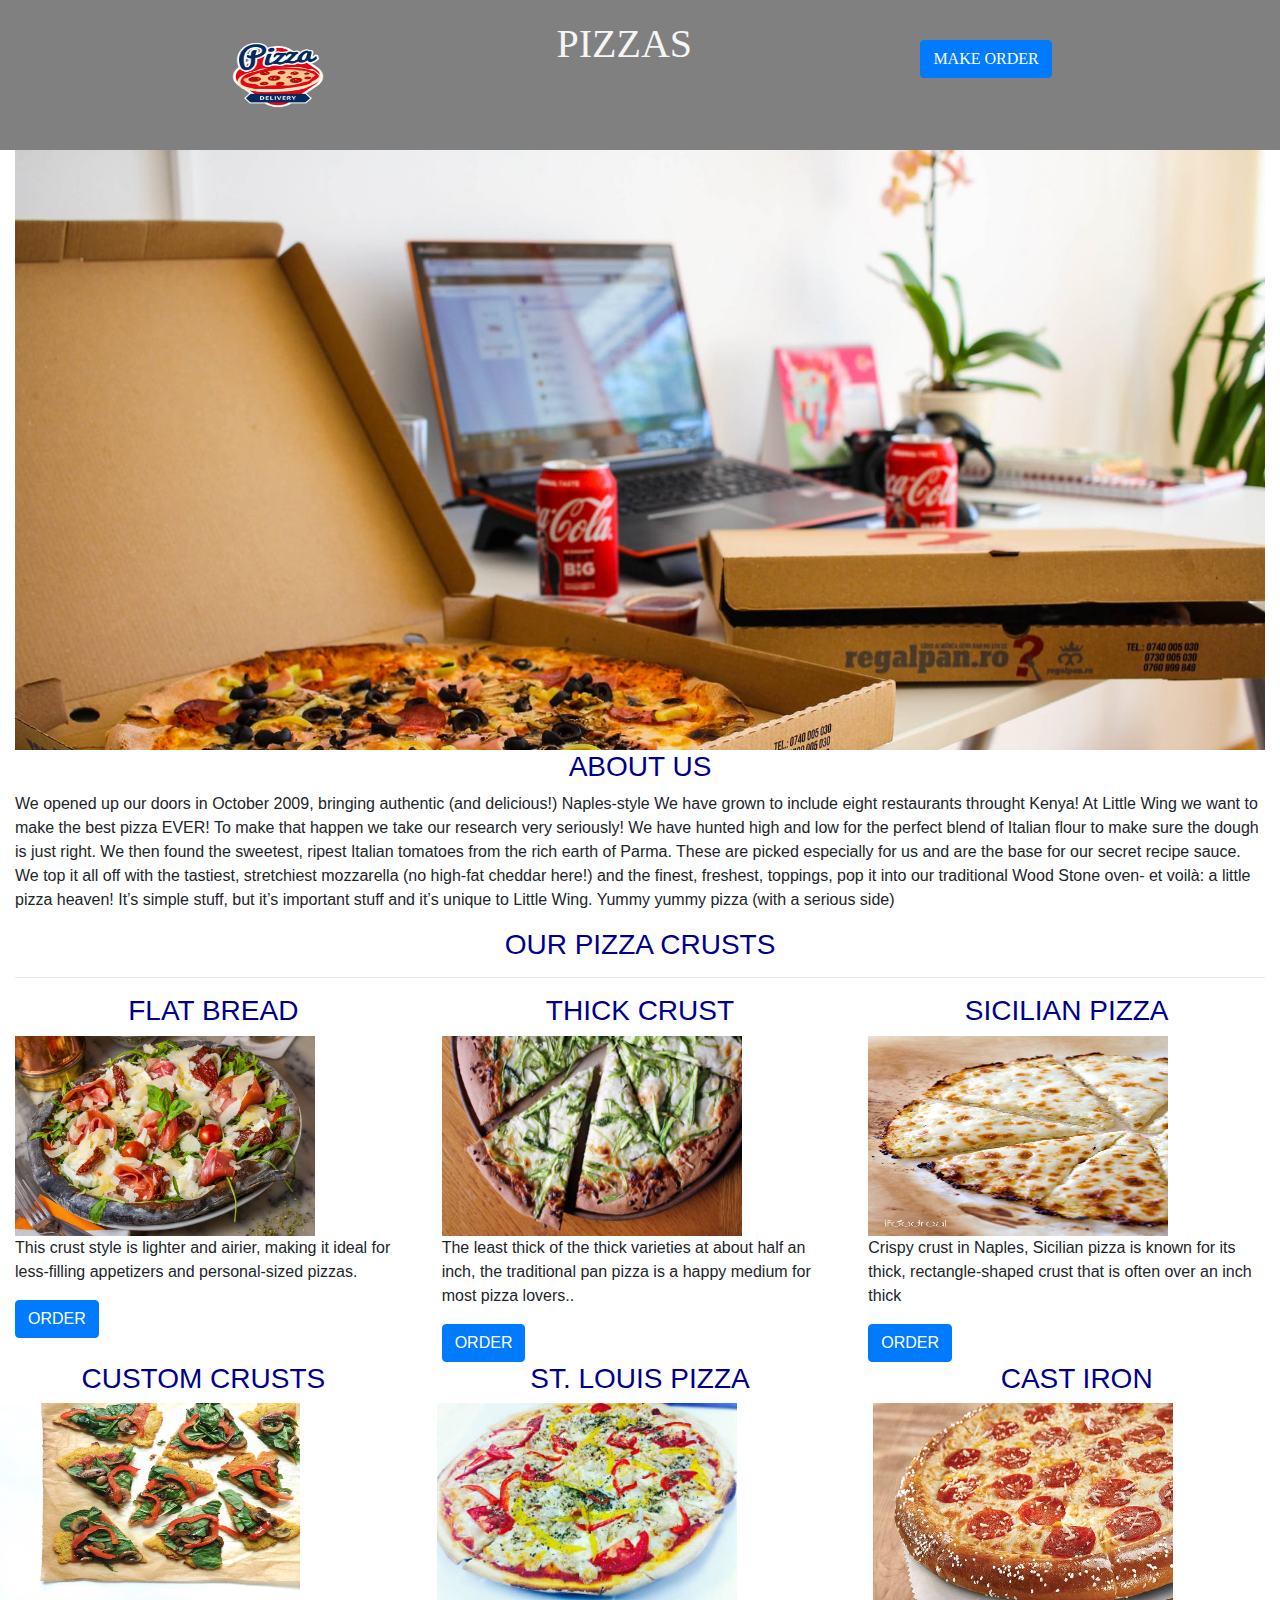
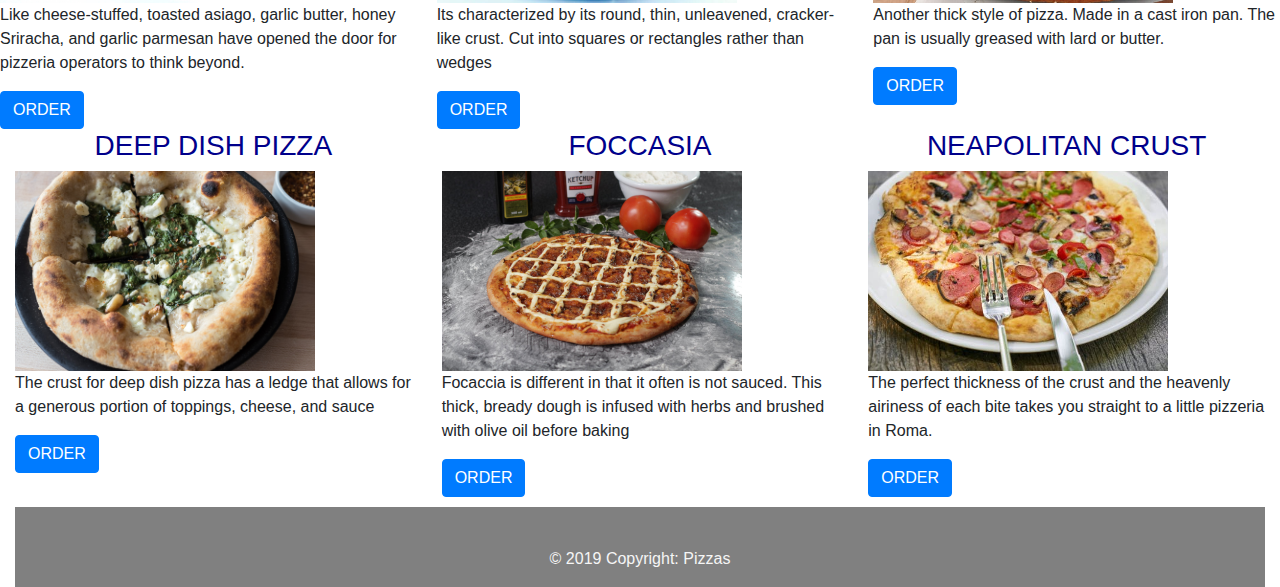
<file: index.html>
<!DOCTYPE html>
<html lang="en">
<head>
    <meta charset="UTF-8">
    <meta name="viewport" content="width=device-width, initial-scale=1.0">
    <meta http-equiv="X-UA-Compatible" content="ie=edge">
    <link rel="stylesheet" type="text/css" href="css/styles.css">
<link rel="stylesheet" href="https://stackpath.bootstrapcdn.com/bootstrap/4.3.1/css/bootstrap.min.css" integrity="sha384-ggOyR0iXCbMQv3Xipma34MD+dH/1fQ784/j6cY/iJTQUOhcWr7x9JvoRxT2MZw1T" crossorigin="anonymous">
    <title>Pizzas</title>
</head>
<body>
    <div class="top">

        <img class="logos" src="imgs/3d4929d289ad98ad71637d5c257d2f08-pizza-logo-1-by-vexels (1).png" height="70" width="100">
        <h1>Pizzas</h1>

        <div class="button1">
            <a href="order.html"><button type="button"  class="btn btn-primary" id="checkout">MAKE ORDER</button></a>
        </div>
    </div>
    <div class="container-fluid">


        <div class="head">


        </div>
        
<div class="about">
            <h3>ABOUT US</h3>
            <p>
                We opened up our doors in October 2009, bringing authentic (and delicious!) Naples-style We have grown to include eight restaurants throught Kenya!

At Little Wing we want to make the best pizza EVER! To make that happen we take our research very seriously! We have hunted high and low for the perfect blend of Italian flour to make sure the dough is just right.
We then found the sweetest, ripest Italian tomatoes from the rich earth of Parma. These are picked especially for us and are the base for our secret recipe sauce. We top it all off with the tastiest, stretchiest mozzarella (no high-fat cheddar here!) and the finest, freshest, toppings, pop it into our traditional Wood Stone oven- et voilà: a little pizza heaven! It’s simple stuff, but it’s important stuff and it’s unique to Little Wing. Yummy yummy pizza (with a serious side)
            </p>
        </div>
        
        <h3>Our Pizza Crusts</h3>
        
        <hr>
        <div class="row" id="crust">

            <div class="col-md-4">
                <h3>Flat Bread</h3>
                <img src="./imgs/cauliflower-crust.jpg" height="200" width="300">
                <p class="central">This crust style is lighter and airier, making it ideal for less-filling appetizers and personal-sized pizzas.
                </p>
                <div id="indexl">
                    <a href="order.html"><button type="button"  class="btn btn-primary" id="checkout">ORDER
                        </button></a>
                </div>
            </div>
            <div class="col-md-4">
                <h3>Thick crust</h3>
                <img src="./imgs/675cf0c0-05b2-4281-935d-09c823a2e526.jpg" height="200" width="300">
                <p class="central">The least thick of the thick varieties at about half an inch, the traditional pan pizza is a happy medium for most pizza lovers..</p>
                <div id="indexl">
                    <a href="order.html"><button type="button"  class="btn btn-primary" id="checkout">ORDER
                        </button></a>
                </div>
             </div>

             <div class="col-md-4">
                <h3>Sicilian Pizza</h3>
                <img src="./imgs/cheese-pizza.jpg" height="200" width="300">
                <p class="central">Crispy crust in Naples, Sicilian pizza is known for its thick, rectangle-shaped crust that is often over an inch thick</p>
                <div id="indexl">
                    <a href="order.html"><button type="button"  class="btn btn-primary" id="checkout">ORDER
                        </button></a>
                </div>
            </div>
            <div class="row" id="crust">

                <div class="col-md-4">
                    <h3>Custom Crusts</h3>
                    <img src="./imgs/image-asset.jpeg" height="200" width="300">
                    <p class="centarl">Like cheese-stuffed, toasted asiago, garlic butter, honey Sriracha, and garlic parmesan have opened the door for pizzeria operators to think beyond.
                    </p>
                    <div id="indexl">
                        <a href="order.html"><button type="button"  class="btn btn-primary" id="checkout">ORDER
                            </button></a>
                    </div>
                </div>

                <div class="col-md-4">
                    <h3>St. Louis Pizza</h3>
                    <img src="./imgs/pizza-dough.jpg" height="200" width="300">
                    <p class="central">Its characterized by its round, thin, unleavened, cracker-like crust. Cut into squares or rectangles rather than wedges</p>
                    <div id="indexl">
                        <a href="order.html"><button type="button" class="btn btn-primary" id="checkout">ORDER
                            </button></a>
                    </div>
    
                </div>


            <div class="col-md-4">
                <h3>Cast Iron </h3>
                <img src="./imgs/PRETZEL-CRUST-PIZZA.jpg" height="200" width="300">
                <p class="central">Another thick style of pizza. Made in a cast iron pan. The pan is usually greased
                    with lard or butter.
                </p>
                <div id="indexl">
                    <a href="order.html"><button type="button"  class="btn btn-primary" id="checkout">ORDER
                        </button></a>
                </div>
            </div>

        </div>



            <div class="col-md-4">
                <h3>Deep dish pizza</h3>
                <img src="./imgs/theperfectloaf-sourdough.jpg" height="200" width="300">
                <p class="central">The crust for deep dish pizza has a ledge that allows for a generous portion of toppings, cheese, and sauce
                </p>
                <div id="indexl">
                    <a href="order.html"><button type="button" class="btn btn-primary" id="checkout">ORDER
                        </button></a>
                </div>
            </div>
    
            <div class="col-md-4">
                <h3>Foccasia</h3>
                <img src="./imgs/pexels-photo-1069450.jpeg" height="200" width="300">
                <p class="central">Focaccia is different in that it often is not sauced. This thick, bready dough is infused with herbs and brushed with olive oil before baking</p>
                <div id="indexl">
                    <a href="order.html"><button type="button"  class="btn btn-primary" id="checkout">ORDER
                        </button></a>
                </div>

            </div>

            <div class="col-md-4">
                <h3>Neapolitan Crust</h3>
                <img src="./imgs/pexels-photo-2260201.jpeg" height="200" width="300">
                <p class="central">The perfect thickness of the crust and the heavenly airiness of each bite takes you straight to a little pizzeria in Roma. </p>
                <div id="indexl">
                    <a href="order.html"><button type="button"  class="btn btn-primary" id="checkout">ORDER
                        </button></a>
                </div>
            </div>
        </div>


    <footer class="page-footer font-small blue pt-4">
        <div class="footer-copyright text-center py-3">© 2019 Copyright:
            Pizzas
        </div>
    </div>

    </footer>
 <script
  src="https://code.jquery.com/jquery-3.4.1.js"
  integrity="sha256-WpOohJOqMqqyKL9FccASB9O0KwACQJpFTUBLTYOVvVU="
  crossorigin="anonymous"></script>
  <script src="script.js"></script>
</body>
</html>
</file>
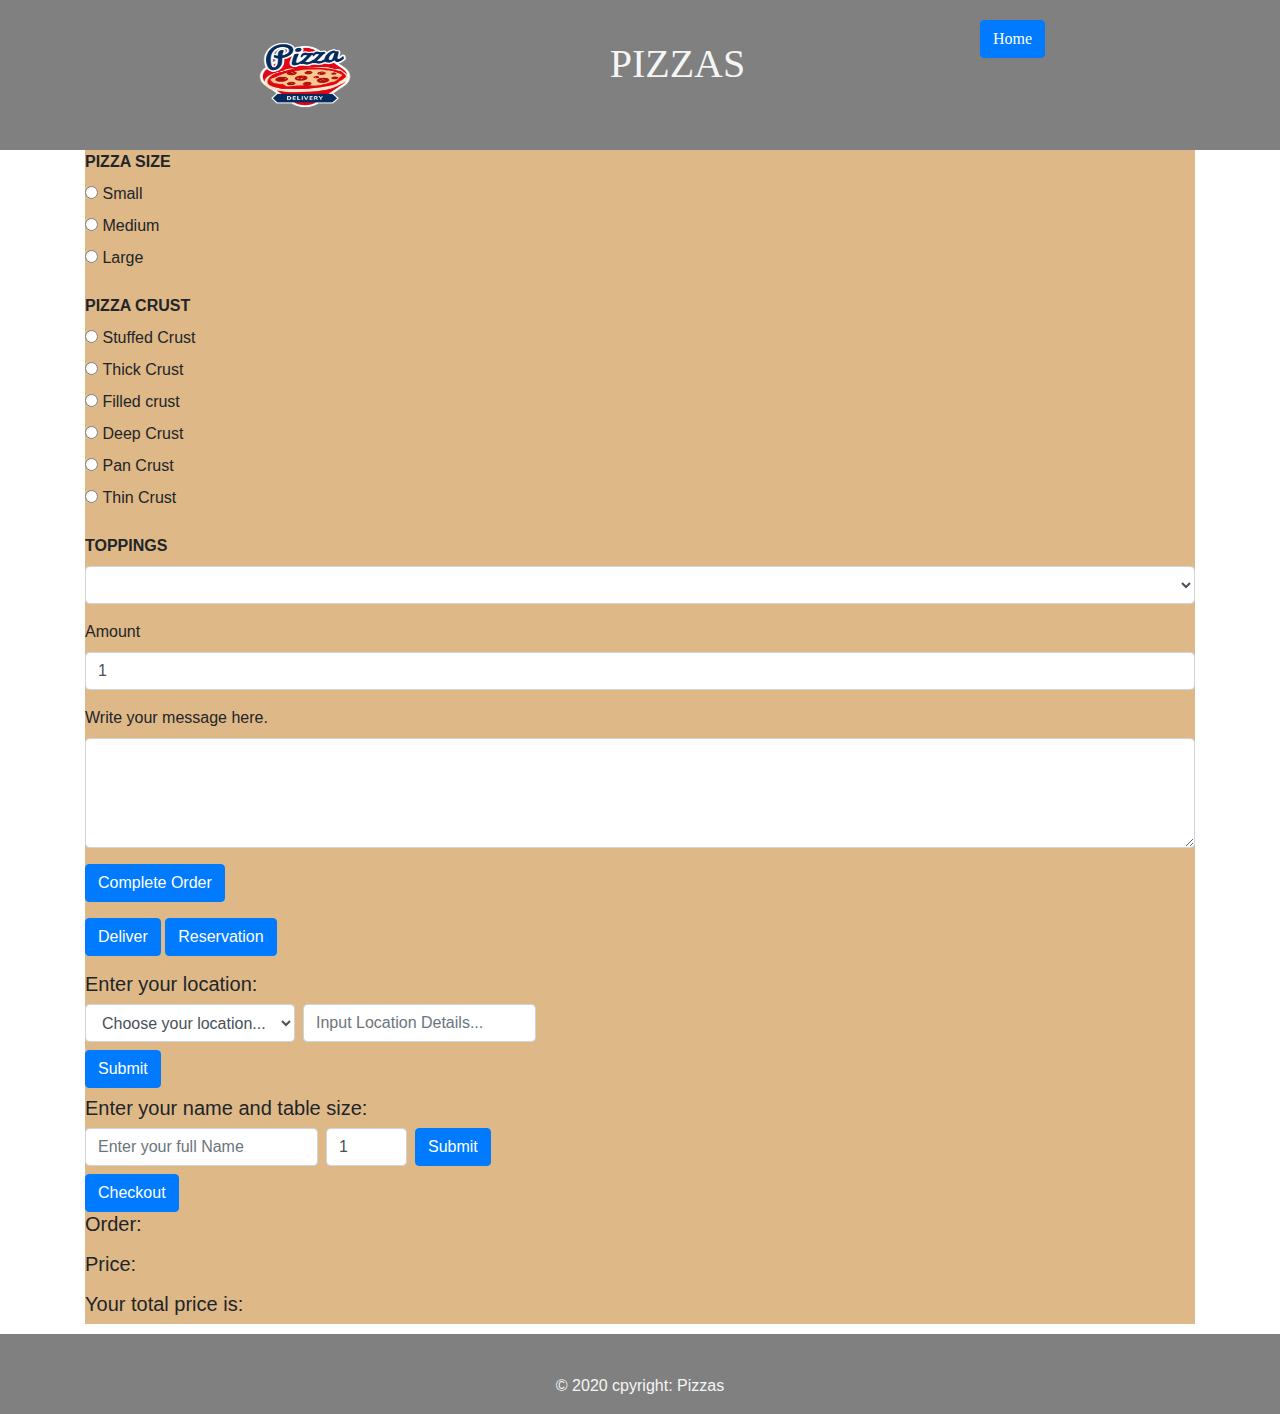
<file: order.html>
<!DOCTYPE html>
    <html>
    
    <head>
        <meta charset="utf-8" />
        <title>Pizza inn</title>
        <meta name="viewport" content="width=device-width, initial-scale=1">
        <link rel="stylesheet" href="https://stackpath.bootstrapcdn.com/bootstrap/4.3.1/css/bootstrap.min.css" integrity="sha384-ggOyR0iXCbMQv3Xipma34MD+dH/1fQ784/j6cY/iJTQUOhcWr7x9JvoRxT2MZw1T" crossorigin="anonymous">
        <link rel="stylesheet" type="text/css" href="css/styles.css">
    
    </head>
    
    <body>
        <div class="top">
            <div class="logos">
                <img src="imgs/3d4929d289ad98ad71637d5c257d2f08-pizza-logo-1-by-vexels (1).png" height="70" width="100">
            </div>
            <h1>
                pizzas
            </h1>
            <div class="button2">
                <a href="index.html"><button type="button" class="btn btn-primary" id="checkout">Home</button></a>
            </div>
        </div>
        <div class="container">
            <div id= "background">
            <div class="row ">
                <div class="col-md-12">
                    <form>
                        <div class="form-group">
<label for="exampleFormControlSelect1"><b>PIZZA SIZE</b></label><br>
<!-- <form action="/action_page.php"> -->
  <input type="radio" id="Small" name="size" value="Small">
  <label for="small">Small</label><br>
  <input type="radio" id="Medium" name="size" value="Medium">
  <label for="medium">Medium</label><br>
  <input type="radio" id="Large" name="size" value="Large">
  <label for="large">Large</label>
</form>
                        </div>

                        <div class="form-group">
                            <label for="exampleFormControlSelect2"><b>PIZZA CRUST</b></label><br>
                            <!-- <select class="form-control crust" id="crust">  -->
                         <input type="radio" id="Stuffed crust" name="crust" value="Stuffed Crust">
                        <label for="stuffed crust">Stuffed Crust</label><br>
                        <input type="radio" id="Thick Crust" name="crust" value="Thick Crust">
                        <label for="thick crust">Thick Crust</label><br>
                        <input type="radio" id="Filled Crust" name="crust" value="Filled Crust">
                        <label for="filled crust">Filled crust</label><br>
                        <input type="radio" id="Deep Crust" name="crust" value="Deep Crust">
                        <label for="deep crust">Deep Crust</label><br>
                        <input type="radio" id="Pan Crust" name="crust" value="Pan Crust">
                        <label for="pan crust">Pan Crust</label><br>
                        <input type="radio" id="Thin Crust" name="crust" value="Thin Crust">
                        <label for="thin crust">Thin Crust</label>
                       </form> 
                        
                        </div>
                        <div class="form-group">
                            <label for="exampleFormControlSelect3"><b>TOPPINGS</b></label>
                            <select class="form-control toppings" id="toppings">
                                <option selected></option>
                                <option>Mushrooms, onions, peperoni</option>
                                <option>cheese, sausage, shrimp</option>
                                <option>spinanch, blackpeppers,blackolives</option>
                                <option>mincedbeef, tomatosauce,red pepper</option>
                                <option>artichoke,ricorta,crispy</option>
                            </select>
                        </div>
                        <div class="form-group">
                            <label for="number">Amount</label>
                            <input type="number" class="form-control" id="num" min="1" value="1">
                        </div>
                        <div class="form-group">
                            <label for="comment">Write your message here.</label>
                            <textarea class="form-control comment" placeholder="" rows="4" id="comment"></textarea>
                        </div>
    
                    </form>
                </div>
                <div class="col-md-6">
                    <form>
                        <div class="form-group">
                            <button type="button" class="btn btn-primary order" id="order"> Complete Order</button>
                        </div>
                        <div class="form-group">
                            <button type="button" class="btn btn-primary" id="chooseDeliver">Deliver</button>
                            <button type="button" class="btn btn-primary" id="chooseReservation">Reservation</button>
                        </div>
                    </form>
                    <div id="deliver">
                        <h5>Enter your location:</h5>
                        <form class="form-inline">
                            <div class="form-group">
                                <select class="form-control mb-2 mr-sm-2" id="area">
                                    <option selected>Choose your location...</option>
                                    <option>Wendani</option>
                                    <option>Kabete</option>
                                    <option>Moringa</option>
                                    <option>Uchumi</option>
                                    <option>Kabare</option>
                                    <option>Kilwa</option>
                                    <option>Likoni</option>
                                    <option>Kikuyu</option>
                                </select>
                            </div>
                            <div class="form-group">
                                <input type="text" class="form-control mb-2 mr-sm-2" id="street"
                                    placeholder="Input Location Details...">
                            </div>
                            <div class="form-group">
                                <button type="button" class="btn btn-primary mb-2 mr-sm-2" 2
                                    id="submitDeliver">Submit</button>
                            </div>
                        </form>
                    </div>
                    <div id="reserve">
                        <h5>Enter your name and table size:</h5>
                        <form class="form-inline">
                            <div class="form-group">
                                <input type="text" class="form-control mb-2 mr-sm-2" id="Name"
                                    placeholder="Enter your full Name">
                            </div>
                            <div class="form-group">
                                <input type="number" class="form-control mb-2 mr-sm-2" id="numreserve" min="1" max="10"
                                    value="1">
                            </div>
                            <div class="form-group">
                                <button type="button" class="btn btn-primary mb-2 mr-sm-2" id="submitRes">Submit</button>
                            </div>
                        </form>
                    </div>
                    <button type="button" class="btn btn-primary" id="checkout">Checkout</button>
                    <div class="background">
                        <div id="summary">
                            <div class="sum">
                                <h5>Order:</h5>
                                <ol id="ordered">
    
                                </ol>
                            </div>
                            <div class="sum">
                                <h5>Price:</h5>
                                <ol id="prices">
    
                                </ol>
                            </div>
                        </div>
                        <h5 class="grandprice">Your total price is:</h5>
                    </div>
                </div>
            </div>
        </div>
    </div>
        <footer class="page-footer font-small blue pt-4">
    
            <div class="footer-copyright text-center py-3">© 2020 cpyright:
                Pizzas
            </div>
    
        </footer>

        <script
  src="https://code.jquery.com/jquery-3.4.1.js"
  integrity="sha256-WpOohJOqMqqyKL9FccASB9O0KwACQJpFTUBLTYOVvVU="
  crossorigin="anonymous"></script>
  <script src="script.js"></script>
    </body>
    
    </html>
</file>
<file: css/styles.css>
.logos {
    margin: 20px;
}
    .top {
        background-color: grey;
        font-family: "Literata", serif;
        color: gray;
        display: flex;
        justify-content: space-evenly;
        padding: 20px;
        width: 100%;
      
  }
  .button1 {
    text-align: right;
    margin: 20px;
  }
  .head {
    background-image: url("../imgs/pexels-photo-375467.jpeg");
    background-repeat: no-repeat;
    background-size: cover;
    height: 600px;
    justify-content: space-around;
  }
  h1 {
    text-align: center;
    text-transform: uppercase;
    color: whitesmoke;
    margin: 20px;
  }
  h3 {
    text-transform: uppercase;
    text-align: center;
    color: darkblue;
    font-family: "Franklin Gothic Medium", "Arial Narrow", Arial, sans-serif;
    font-size: 20px;
  }
  footer {
    text-align: center;
    background-color: grey;
    color: whitesmoke;
    font-family: "Gill Sans", "Gill Sans MT", Calibri, "Trebuchet MS", sans-serif;
    margin-top: 10px;
  }
  #here {
    background-color: bisque;
    position: absolute;
  }
  #background{
    background-color:burlywood;
  }
</file>
